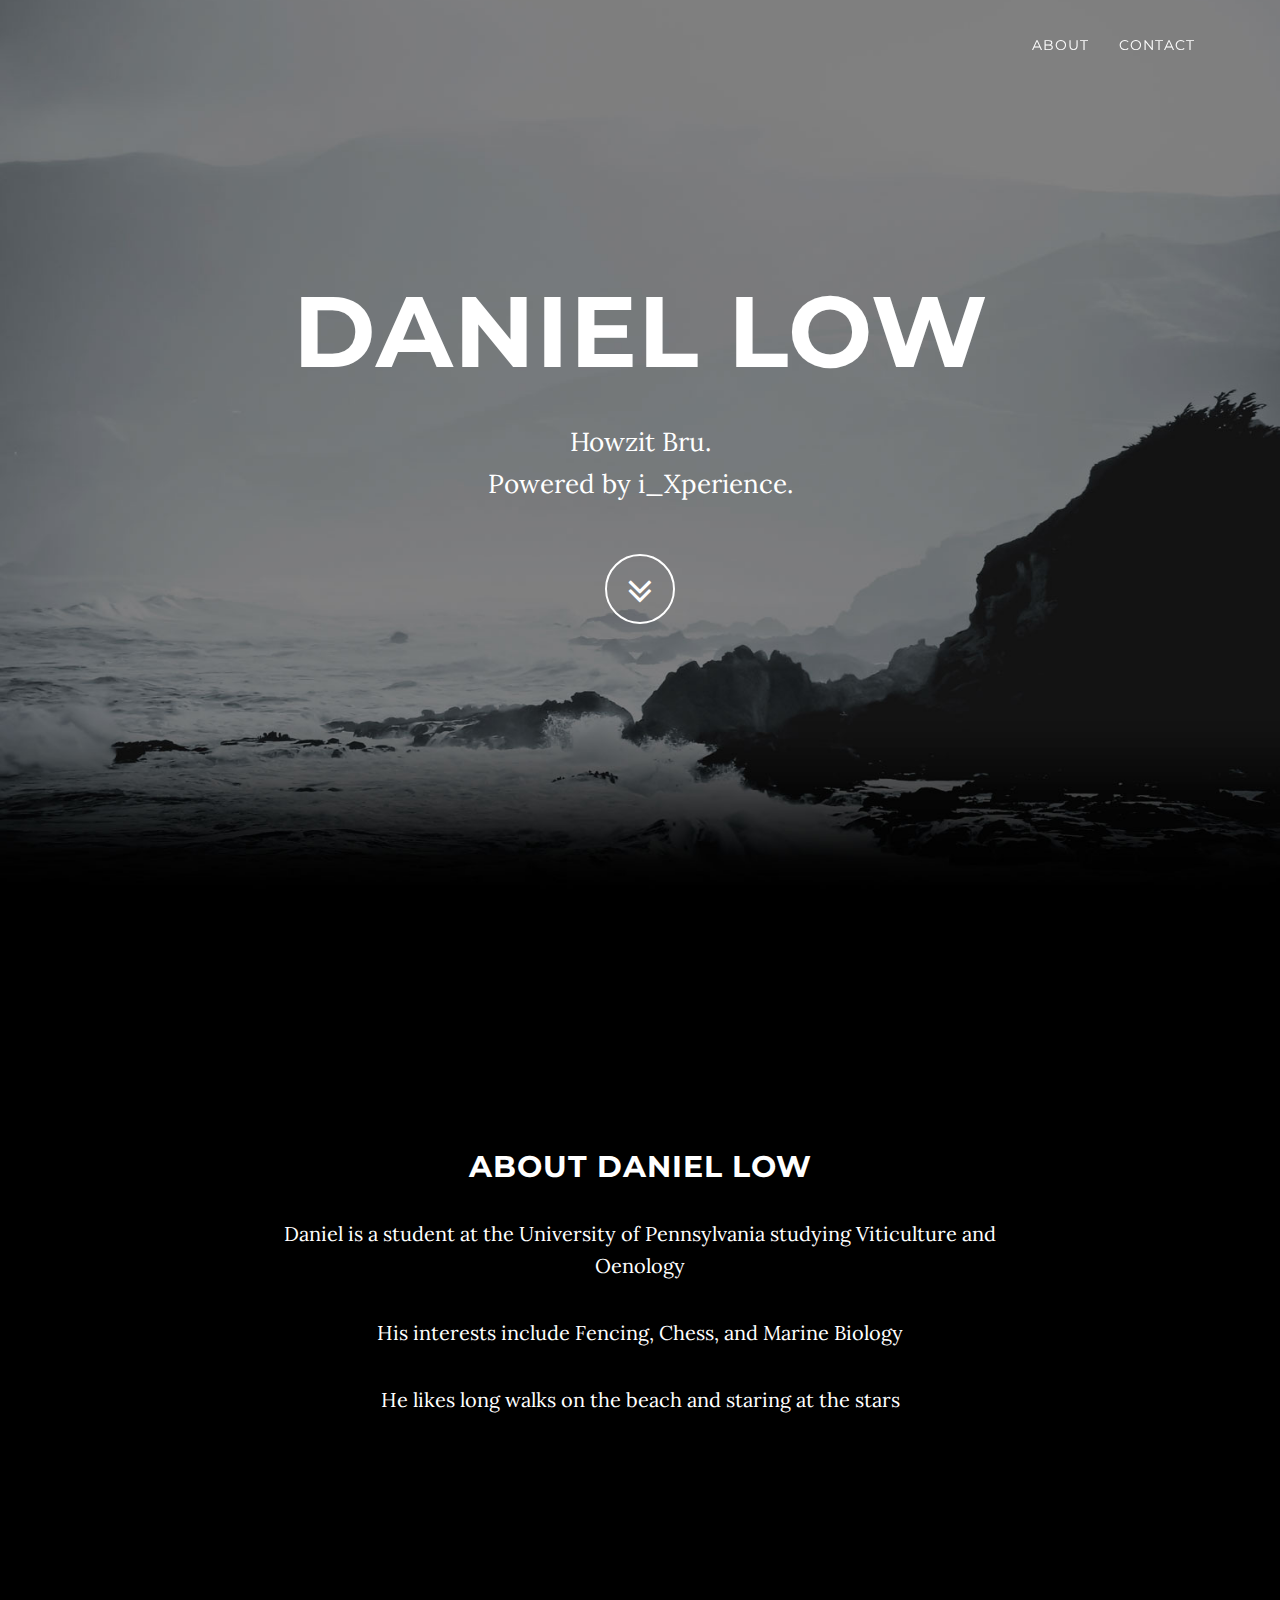
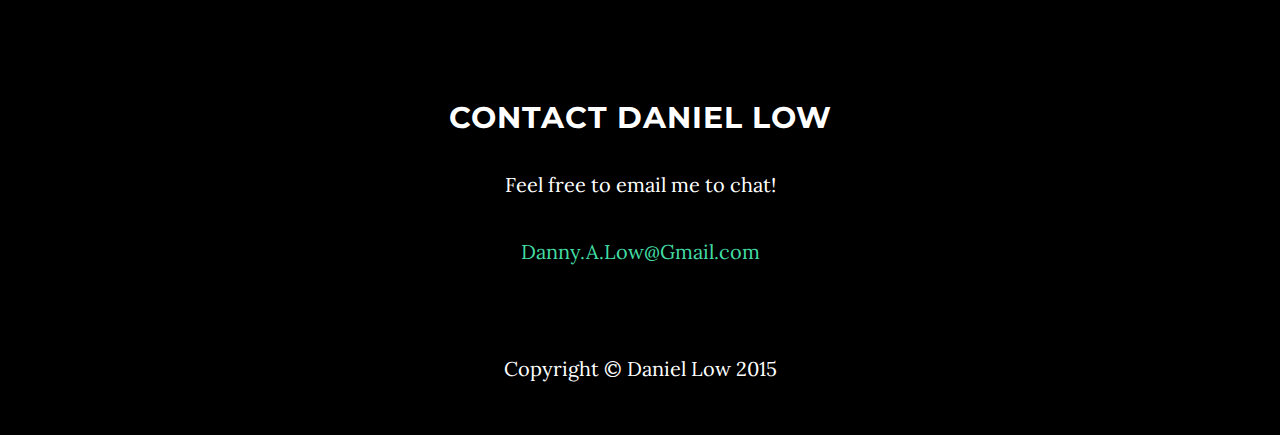
<file: projects/profile/index.html>
<!DOCTYPE html>
<html lang="en">

<head>

    <meta charset="utf-8">
    <meta http-equiv="X-UA-Compatible" content="IE=edge">
    <meta name="viewport" content="width=device-width, initial-scale=1">
    <meta name="description" content="">
    <meta name="author" content="">

    <title>Daniel Low</title>

    <!-- Bootstrap Core CSS -->
    <link href="css/bootstrap.min.css" rel="stylesheet">

    <!-- Custom CSS -->
    <link href="css/grayscale.css" rel="stylesheet">

    <!-- Custom Fonts -->
    <link href="font-awesome/css/font-awesome.min.css" rel="stylesheet" type="text/css">
    <link href="http://fonts.googleapis.com/css?family=Lora:400,700,400italic,700italic" rel="stylesheet" type="text/css">
    <link href="http://fonts.googleapis.com/css?family=Montserrat:400,700" rel="stylesheet" type="text/css">

    <!-- HTML5 Shim and Respond.js IE8 support of HTML5 elements and media queries -->
    <!-- WARNING: Respond.js doesn't work if you view the page via file:// -->
    <!--[if lt IE 9]>
        <script src="https://oss.maxcdn.com/libs/html5shiv/3.7.0/html5shiv.js"></script>
        <script src="https://oss.maxcdn.com/libs/respond.js/1.4.2/respond.min.js"></script>
    <![endif]-->

</head>

<body id="page-top" data-spy="scroll" data-target=".navbar-fixed-bottom">

    <!-- Navigation -->
    <nav class="navbar navbar-custom navbar-fixed-top" role="navigation">
        <div class="container">
            <div class="navbar-header">
                <button type="button" class="navbar-toggle" data-toggle="collapse" data-target=".navbar-main-collapse">
                    <i class="fa fa-bars"></i>
                </button>
                <a class="navbar-brand page-scroll" href="#page-top">
                </a>
            </div>

            <!-- Collect the nav links, forms, and other content for toggling -->
            <div class="collapse navbar-collapse navbar-right navbar-main-collapse">
                <ul class="nav navbar-nav">
                    <!-- Hidden li included to remove active class from about link when scrolled up past about section -->
                    <li class="hidden">
                        <a href="#page-top"></a>
                    </li>
                    <li>
                        <a class="page-scroll" href="#about">About</a>
                    </li>
                    <li>
                        <a class="page-scroll" href="#contact">Contact</a>
                    </li>
                </ul>
            </div>
            <!-- /.navbar-collapse -->
        </div>
        <!-- /.container -->
    </nav>

    <!-- Intro Header -->
    <header class="intro">
        <div class="intro-body">
            <div class="container">
                <div class="row">
                    <div class="col-md-8 col-md-offset-2">
                        <h1 class="brand-heading">Daniel Low</h1>
                        <p class="intro-text">Howzit Bru.<br>Powered by i_Xperience.</p>
                        <a href="#about" class="btn btn-circle page-scroll">
                            <i class="fa fa-angle-double-down animated"></i>
                        </a>
                    </div>
                </div>
            </div>
        </div>
    </header>

    <!-- About Section -->
    <section id="about" class="container content-section text-center">
        <div class="row">
            <div class="col-lg-8 col-lg-offset-2">
                <h2>About Daniel Low</h2>
                <p>Daniel is a student at the University of Pennsylvania studying Viticulture and Oenology </p>
                <p>His interests include Fencing, Chess, and Marine Biology</a> 
                <p>He likes long walks on the beach and staring at the stars</p>
            </div>
        </div>
    </section>


    <!-- Contact Section -->
    <section id="contact" class="container content-section text-center">
        <div class="row">
            <div class="col-lg-8 col-lg-offset-2">
                <h2>Contact Daniel Low</h2>
                <p>Feel free to email me to chat!</p>
                <p><a href="mailto:Danny.a.Low@gmail.com">Danny.A.Low@Gmail.com</a>
                </p>
                </ul>
            </div>
        </div>
    </section>


    <!-- Footer -->
    <footer>
        <div class="container text-center">
            <p>Copyright &copy; Daniel Low 2015</p>
        </div>
    </footer>

    <!-- jQuery -->
    <script src="js/jquery.js"></script>

    <!-- Bootstrap Core JavaScript -->
    <script src="js/bootstrap.min.js"></script>

    <!-- Plugin JavaScript -->
    <script src="js/jquery.easing.min.js"></script>

  

    <!-- Custom Theme JavaScript -->
    <script src="js/grayscale.js"></script>

</body>

</html>
</file>
<file: projects/profile/css/grayscale.css>
/*!
 * Start Bootstrap - Grayscale Bootstrap Theme (http://startbootstrap.com)
 * Code licensed under the Apache License v2.0.
 * For details, see http://www.apache.org/licenses/LICENSE-2.0.
 */

body {
    width: 100%;
    height: 100%;
    font-family: Lora,"Helvetica Neue",Helvetica,Arial,sans-serif;
    color: #fff;
    background-color: #000;
}

html {
    width: 100%;
    height: 100%;
}

h1,
h2,
h3,
h4,
h5,
h6 {
    margin: 0 0 35px;
    text-transform: uppercase;
    font-family: Montserrat,"Helvetica Neue",Helvetica,Arial,sans-serif;
    font-weight: 700;
    letter-spacing: 1px;
}

p {
    margin: 0 0 25px;
    font-size: 18px;
    line-height: 1.5;
}

@media(min-width:768px) {
    p {
        margin: 0 0 35px;
        font-size: 20px;
        line-height: 1.6;
    }
}

a {
    color: #42dca3;
    -webkit-transition: all .2s ease-in-out;
    -moz-transition: all .2s ease-in-out;
    transition: all .2s ease-in-out;
}

a:hover,
a:focus {
    text-decoration: none;
    color: #1d9b6c;
}

.light {
    font-weight: 400;
}

.navbar-custom {
    margin-bottom: 0;
    border-bottom: 1px solid rgba(255,255,255,.3);
    text-transform: uppercase;
    font-family: Montserrat,"Helvetica Neue",Helvetica,Arial,sans-serif;
    background-color: #000;
}

.navbar-custom .navbar-brand {
    font-weight: 700;
}

.navbar-custom .navbar-brand:focus {
    outline: 0;
}

.navbar-custom .navbar-brand .navbar-toggle {
    padding: 4px 6px;
    font-size: 16px;
    color: #fff;
}

.navbar-custom .navbar-brand .navbar-toggle:focus,
.navbar-custom .navbar-brand .navbar-toggle:active {
    outline: 0;
}

.navbar-custom a {
    color: #fff;
}

.navbar-custom .nav li a {
    -webkit-transition: background .3s ease-in-out;
    -moz-transition: background .3s ease-in-out;
    transition: background .3s ease-in-out;
}

.navbar-custom .nav li a:hover {
    outline: 0;
    color: rgba(255,255,255,.8);
    background-color: transparent;
}

.navbar-custom .nav li a:focus,
.navbar-custom .nav li a:active {
    outline: 0;
    background-color: transparent;
}

.navbar-custom .nav li.active {
    outline: 0;
}

.navbar-custom .nav li.active a {
    background-color: rgba(255,255,255,.3);
}

.navbar-custom .nav li.active a:hover {
    color: #fff;
}

@media(min-width:768px) {
    .navbar-custom {
        padding: 20px 0;
        border-bottom: 0;
        letter-spacing: 1px;
        background: 0 0;
        -webkit-transition: background .5s ease-in-out,padding .5s ease-in-out;
        -moz-transition: background .5s ease-in-out,padding .5s ease-in-out;
        transition: background .5s ease-in-out,padding .5s ease-in-out;
    }

    .navbar-custom.top-nav-collapse {
        padding: 0;
        border-bottom: 1px solid rgba(255,255,255,.3);
        background: #000;
    }
}

.intro {
    display: table;
    width: 100%;
    height: auto;
    padding: 100px 0;
    text-align: center;
    color: #fff;
    background: url(../img/intro-bg.jpg) no-repeat bottom center scroll;
    background-color: #000;
    -webkit-background-size: cover;
    -moz-background-size: cover;
    background-size: cover;
    -o-background-size: cover;
}

.intro .intro-body {
    display: table-cell;
    vertical-align: middle;
}

.intro .intro-body .brand-heading {
    font-size: 40px;
}

.intro .intro-body .intro-text {
    font-size: 18px;
}

@media(min-width:768px) {
    .intro {
        height: 100%;
        padding: 0;
    }

    .intro .intro-body .brand-heading {
        font-size: 100px;
    }

    .intro .intro-body .intro-text {
        font-size: 26px;
    }
}

.btn-circle {
    width: 70px;
    height: 70px;
    margin-top: 15px;
    padding: 7px 16px;
    border: 2px solid #fff;
    border-radius: 100%!important;
    font-size: 40px;
    color: #fff;
    background: 0 0;
    -webkit-transition: background .3s ease-in-out;
    -moz-transition: background .3s ease-in-out;
    transition: background .3s ease-in-out;
}

.btn-circle:hover,
.btn-circle:focus {
    outline: 0;
    color: #fff;
    background: rgba(255,255,255,.1);
}

.btn-circle i.animated {
    -webkit-transition-property: -webkit-transform;
    -webkit-transition-duration: 1s;
    -moz-transition-property: -moz-transform;
    -moz-transition-duration: 1s;
}

.btn-circle:hover i.animated {
    -webkit-animation-name: pulse;
    -moz-animation-name: pulse;
    -webkit-animation-duration: 1.5s;
    -moz-animation-duration: 1.5s;
    -webkit-animation-iteration-count: infinite;
    -moz-animation-iteration-count: infinite;
    -webkit-animation-timing-function: linear;
    -moz-animation-timing-function: linear;
}

@-webkit-keyframes pulse {    
    0% {
        -webkit-transform: scale(1);
        transform: scale(1);
    }

    50% {
        -webkit-transform: scale(1.2);
        transform: scale(1.2);
    }

    100% {
        -webkit-transform: scale(1);
        transform: scale(1);
    }
}

@-moz-keyframes pulse {    
    0% {
        -moz-transform: scale(1);
        transform: scale(1);
    }

    50% {
        -moz-transform: scale(1.2);
        transform: scale(1.2);
    }

    100% {
        -moz-transform: scale(1);
        transform: scale(1);
    }
}

.content-section {
    padding-top: 100px;
}

.download-section {
    width: 100%;
    padding: 50px 0;
    color: #fff;
    background: url(../img/downloads-bg.jpg) no-repeat center center scroll;
    background-color: #000;
    -webkit-background-size: cover;
    -moz-background-size: cover;
    background-size: cover;
    -o-background-size: cover;
}

#map {
    width: 100%;
    height: 200px;
    margin-top: 100px;
}

@media(min-width:767px) {
    .content-section {
        padding-top: 250px;
    }

    .download-section {
        padding: 100px 0;
    }

    #map {
        height: 400px;
        margin-top: 250px;
    }
}

.btn {
    border-radius: 0;
    text-transform: uppercase;
    font-family: Montserrat,"Helvetica Neue",Helvetica,Arial,sans-serif;
    font-weight: 400;
    -webkit-transition: all .3s ease-in-out;
    -moz-transition: all .3s ease-in-out;
    transition: all .3s ease-in-out;
}

.btn-default {
    border: 1px solid #42dca3;
    color: #42dca3;
    background-color: transparent;
}

.btn-default:hover,
.btn-default:focus {
    border: 1px solid #42dca3;
    outline: 0;
    color: #000;
    background-color: #42dca3;
}

ul.banner-social-buttons {
    margin-top: 0;
}

@media(max-width:1199px) {
    ul.banner-social-buttons {
        margin-top: 15px;
    }
}

@media(max-width:767px) {
    ul.banner-social-buttons li {
        display: block;
        margin-bottom: 20px;
        padding: 0;
    }

    ul.banner-social-buttons li:last-child {
        margin-bottom: 0;
    }
}

footer {
    padding: 50px 0;
}

footer p {
    margin: 0;
}

::-moz-selection {
    text-shadow: none;
    background: #fcfcfc;
    background: rgba(255,255,255,.2);
}

::selection {
    text-shadow: none;
    background: #fcfcfc;
    background: rgba(255,255,255,.2);
}

img::selection {
    background: 0 0;
}

img::-moz-selection {
    background: 0 0;
}

body {
    webkit-tap-highlight-color: rgba(255,255,255,.2);
}
</file>
